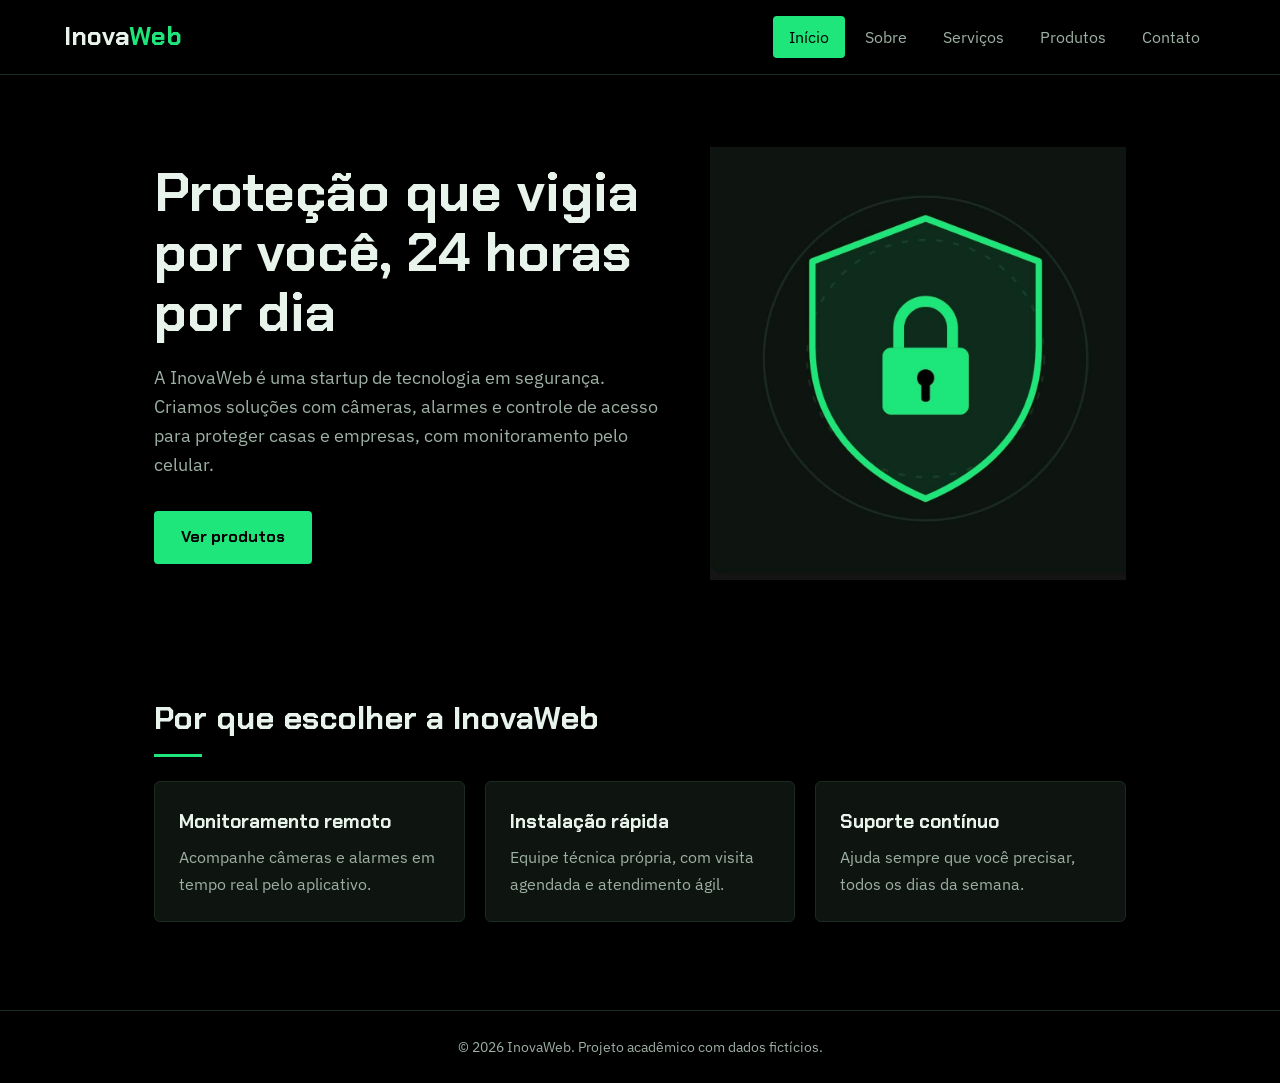
<file: index.html>
<!DOCTYPE html>
<html lang="pt-BR">
<head>
<meta charset="UTF-8">
<meta name="viewport" content="width=device-width, initial-scale=1">
<title>Início | InovaWeb</title>
<meta name="description" content="InovaWeb: tecnologia em segurança eletrônica.">
<link rel="stylesheet" href="css/style.css">
</head>
<body>
<header class="topo">
<a class="logo" href="index.html">Inova<span>Web</span></a>
<input type="checkbox" id="menu" class="menu-check">
<label for="menu" class="menu-btn" aria-label="Abrir ou fechar o menu">&#9776;</label>
<nav aria-label="Menu principal">
<ul><li><a href="index.html" aria-current="page">Início</a></li><li><a href="sobre.html">Sobre</a></li><li><a href="servicos.html">Serviços</a></li><li><a href="produtos.html">Produtos</a></li><li><a href="contato.html">Contato</a></li></ul>
</nav>
</header>
<main>
<section class="hero">
<div>
<h1>Proteção que vigia por você, 24 horas por dia</h1>
<p>A InovaWeb é uma startup de tecnologia em segurança. Criamos soluções com câmeras, alarmes e controle de acesso para proteger casas e empresas, com monitoramento pelo celular.</p>
<a class="botao" href="produtos.html">Ver produtos</a>
</div>
<img src="img/hero.jpeg" alt="Escudo verde com um cadeado no centro, símbolo de proteção digital">
</section>
<section class="faixa">
<h2>Por que escolher a InovaWeb</h2>
<div class="grade">
<article class="card"><h3>Monitoramento remoto</h3><p>Acompanhe câmeras e alarmes em tempo real pelo aplicativo.</p></article>
<article class="card"><h3>Instalação rápida</h3><p>Equipe técnica própria, com visita agendada e atendimento ágil.</p></article>
<article class="card"><h3>Suporte contínuo</h3><p>Ajuda sempre que você precisar, todos os dias da semana.</p></article>
</div>
</section>
</main>
<footer>
<p>&copy; 2026 InovaWeb. Projeto acadêmico com dados fictícios.</p>
</footer>
</body>
</html>
</file>
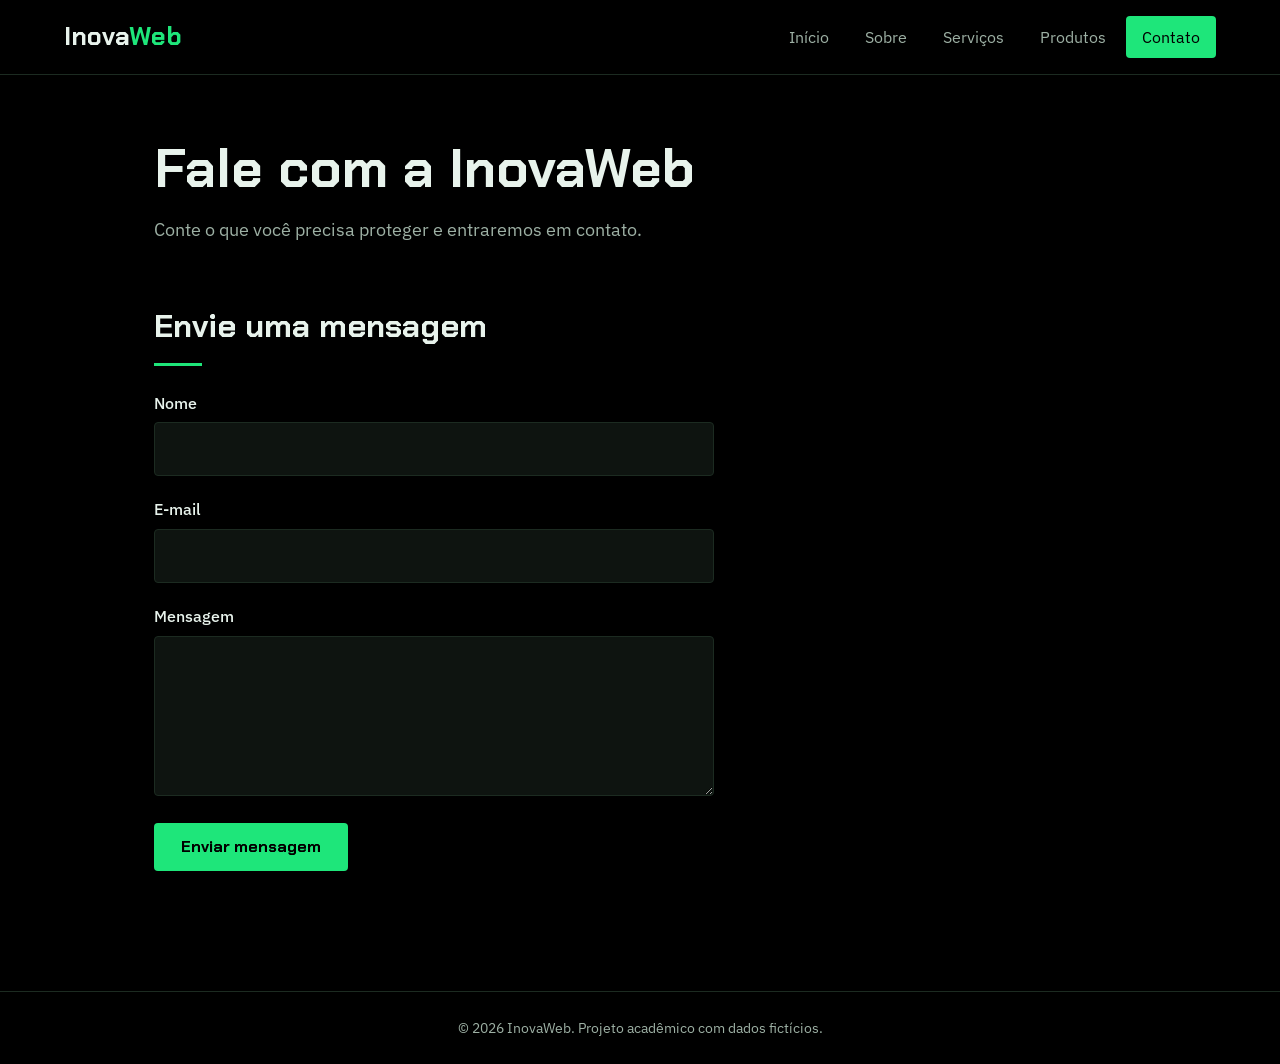
<file: contato.html>
<!DOCTYPE html>
<html lang="pt-BR">
<head>
<meta charset="UTF-8">
<meta name="viewport" content="width=device-width, initial-scale=1">
<title>Contato | InovaWeb</title>
<meta name="description" content="InovaWeb: tecnologia em segurança eletrônica.">
<link rel="stylesheet" href="css/style.css">
</head>
<body>
<header class="topo">
<a class="logo" href="index.html">Inova<span>Web</span></a>
<input type="checkbox" id="menu" class="menu-check">
<label for="menu" class="menu-btn" aria-label="Abrir ou fechar o menu">&#9776;</label>
<nav aria-label="Menu principal">
<ul><li><a href="index.html">Início</a></li><li><a href="sobre.html">Sobre</a></li><li><a href="servicos.html">Serviços</a></li><li><a href="produtos.html">Produtos</a></li><li><a href="contato.html" aria-current="page">Contato</a></li></ul>
</nav>
</header>
<main>
<section class="titulo-pagina">
<h1>Fale com a InovaWeb</h1>
<p>Conte o que você precisa proteger e entraremos em contato.</p>
</section>
<section class="bloco">
<h2>Envie uma mensagem</h2>
<form action="#" method="get">
<div><label for="nome">Nome</label><input type="text" id="nome" name="nome" required></div>
<div><label for="email">E-mail</label><input type="email" id="email" name="email" required></div>
<div><label for="mensagem">Mensagem</label><textarea id="mensagem" name="mensagem" rows="5" required></textarea></div>
<div><button type="submit">Enviar mensagem</button></div>
</form>
</section>
</main>
<footer>
<p>&copy; 2026 InovaWeb. Projeto acadêmico com dados fictícios.</p>
</footer>
</body>
</html>
</file>
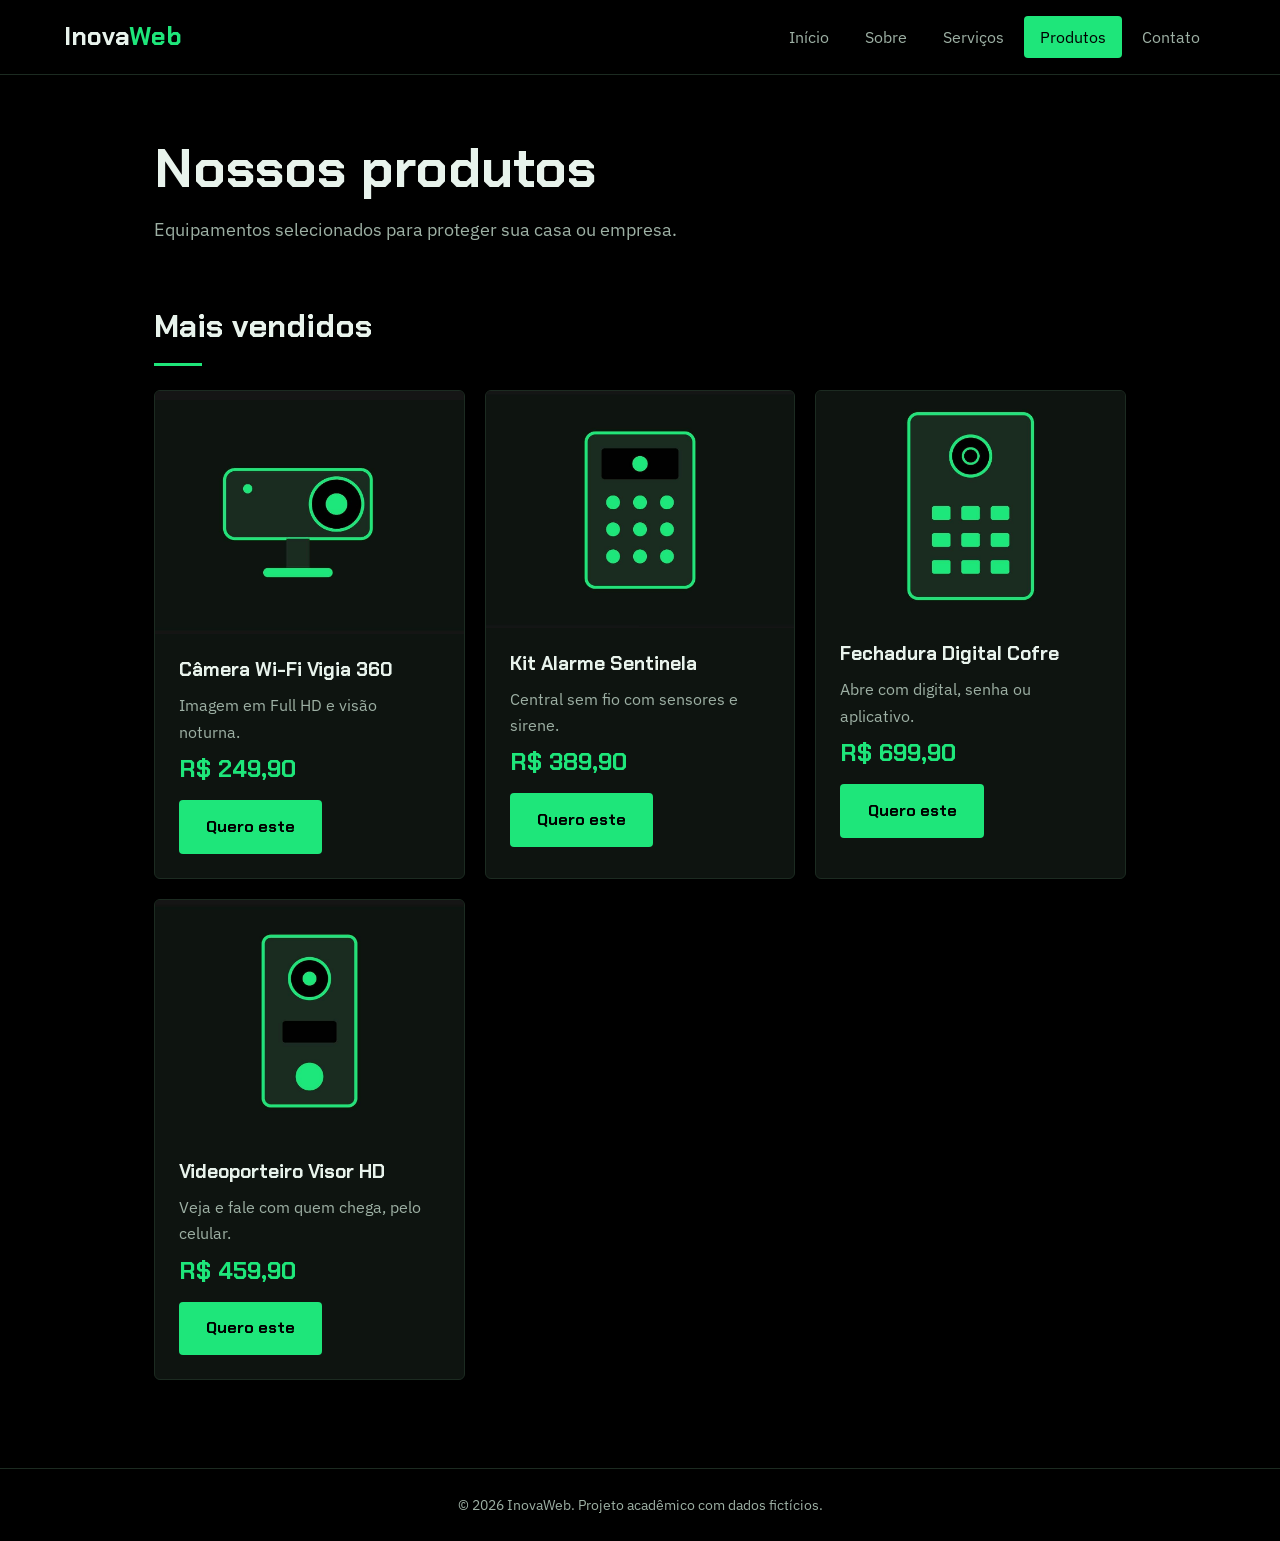
<file: produtos.html>
<!DOCTYPE html>
<html lang="pt-BR">
<head>
<meta charset="UTF-8">
<meta name="viewport" content="width=device-width, initial-scale=1">
<title>Produtos | InovaWeb</title>
<meta name="description" content="InovaWeb: tecnologia em segurança eletrônica.">
<link rel="stylesheet" href="css/style.css">
</head>
<body>
<header class="topo">
<a class="logo" href="index.html">Inova<span>Web</span></a>
<input type="checkbox" id="menu" class="menu-check">
<label for="menu" class="menu-btn" aria-label="Abrir ou fechar o menu">&#9776;</label>
<nav aria-label="Menu principal">
<ul><li><a href="index.html">Início</a></li><li><a href="sobre.html">Sobre</a></li><li><a href="servicos.html">Serviços</a></li><li><a href="produtos.html" aria-current="page">Produtos</a></li><li><a href="contato.html">Contato</a></li></ul>
</nav>
</header>
<main>
<section class="titulo-pagina">
<h1>Nossos produtos</h1>
<p>Equipamentos selecionados para proteger sua casa ou empresa.</p>
</section>
<section class="bloco">
<h2>Mais vendidos</h2>
<div class="grade">
<article class="card produto"><img src="img/camera.jpeg" alt="Câmera de segurança verde apoiada em um suporte"><div class="info"><h3>Câmera Wi-Fi Vigia 360</h3><p>Imagem em Full HD e visão noturna.</p><p class="preco">R$ 249,90</p><a class="botao" href="contato.html">Quero este</a></div></article>
<article class="card produto"><img src="img/alarme.jpeg" alt="Central de alarme com teclado numérico e luz verde"><div class="info"><h3>Kit Alarme Sentinela</h3><p>Central sem fio com sensores e sirene.</p><p class="preco">R$ 389,90</p><a class="botao" href="contato.html">Quero este</a></div></article>
<article class="card produto"><img src="img/fechadura.jpeg" alt="Fechadura digital com leitor de digital e teclado"><div class="info"><h3>Fechadura Digital Cofre</h3><p>Abre com digital, senha ou aplicativo.</p><p class="preco">R$ 699,90</p><a class="botao" href="contato.html">Quero este</a></div></article>
<article class="card produto"><img src="img/videoporteiro.jpeg" alt="Videoporteiro com câmera e botão de chamada"><div class="info"><h3>Videoporteiro Visor HD</h3><p>Veja e fale com quem chega, pelo celular.</p><p class="preco">R$ 459,90</p><a class="botao" href="contato.html">Quero este</a></div></article>
</div>
</section>
</main>
<footer>
<p>&copy; 2026 InovaWeb. Projeto acadêmico com dados fictícios.</p>
</footer>
</body>
</html>
</file>
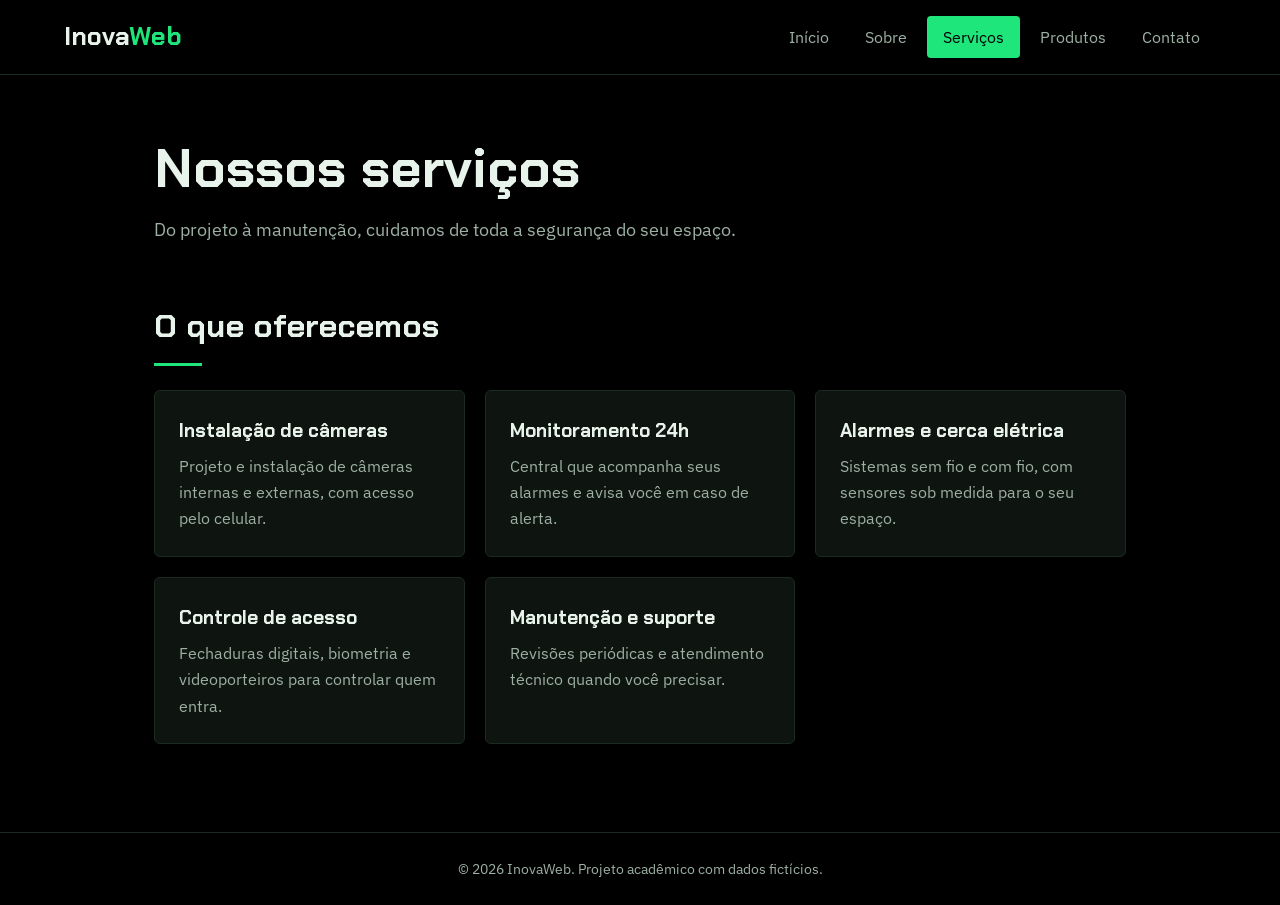
<file: servicos.html>
<!DOCTYPE html>
<html lang="pt-BR">
<head>
<meta charset="UTF-8">
<meta name="viewport" content="width=device-width, initial-scale=1">
<title>Serviços | InovaWeb</title>
<meta name="description" content="InovaWeb: tecnologia em segurança eletrônica.">
<link rel="stylesheet" href="css/style.css">
</head>
<body>
<header class="topo">
<a class="logo" href="index.html">Inova<span>Web</span></a>
<input type="checkbox" id="menu" class="menu-check">
<label for="menu" class="menu-btn" aria-label="Abrir ou fechar o menu">&#9776;</label>
<nav aria-label="Menu principal">
<ul><li><a href="index.html">Início</a></li><li><a href="sobre.html">Sobre</a></li><li><a href="servicos.html" aria-current="page">Serviços</a></li><li><a href="produtos.html">Produtos</a></li><li><a href="contato.html">Contato</a></li></ul>
</nav>
</header>
<main>
<section class="titulo-pagina">
<h1>Nossos serviços</h1>
<p>Do projeto à manutenção, cuidamos de toda a segurança do seu espaço.</p>
</section>
<section class="bloco">
<h2>O que oferecemos</h2>
<ul class="grade">
<li class="card"><h3>Instalação de câmeras</h3><p>Projeto e instalação de câmeras internas e externas, com acesso pelo celular.</p></li>
<li class="card"><h3>Monitoramento 24h</h3><p>Central que acompanha seus alarmes e avisa você em caso de alerta.</p></li>
<li class="card"><h3>Alarmes e cerca elétrica</h3><p>Sistemas sem fio e com fio, com sensores sob medida para o seu espaço.</p></li>
<li class="card"><h3>Controle de acesso</h3><p>Fechaduras digitais, biometria e videoporteiros para controlar quem entra.</p></li>
<li class="card"><h3>Manutenção e suporte</h3><p>Revisões periódicas e atendimento técnico quando você precisar.</p></li>
</ul>
</section>
</main>
<footer>
<p>&copy; 2026 InovaWeb. Projeto acadêmico com dados fictícios.</p>
</footer>
</body>
</html>
</file>
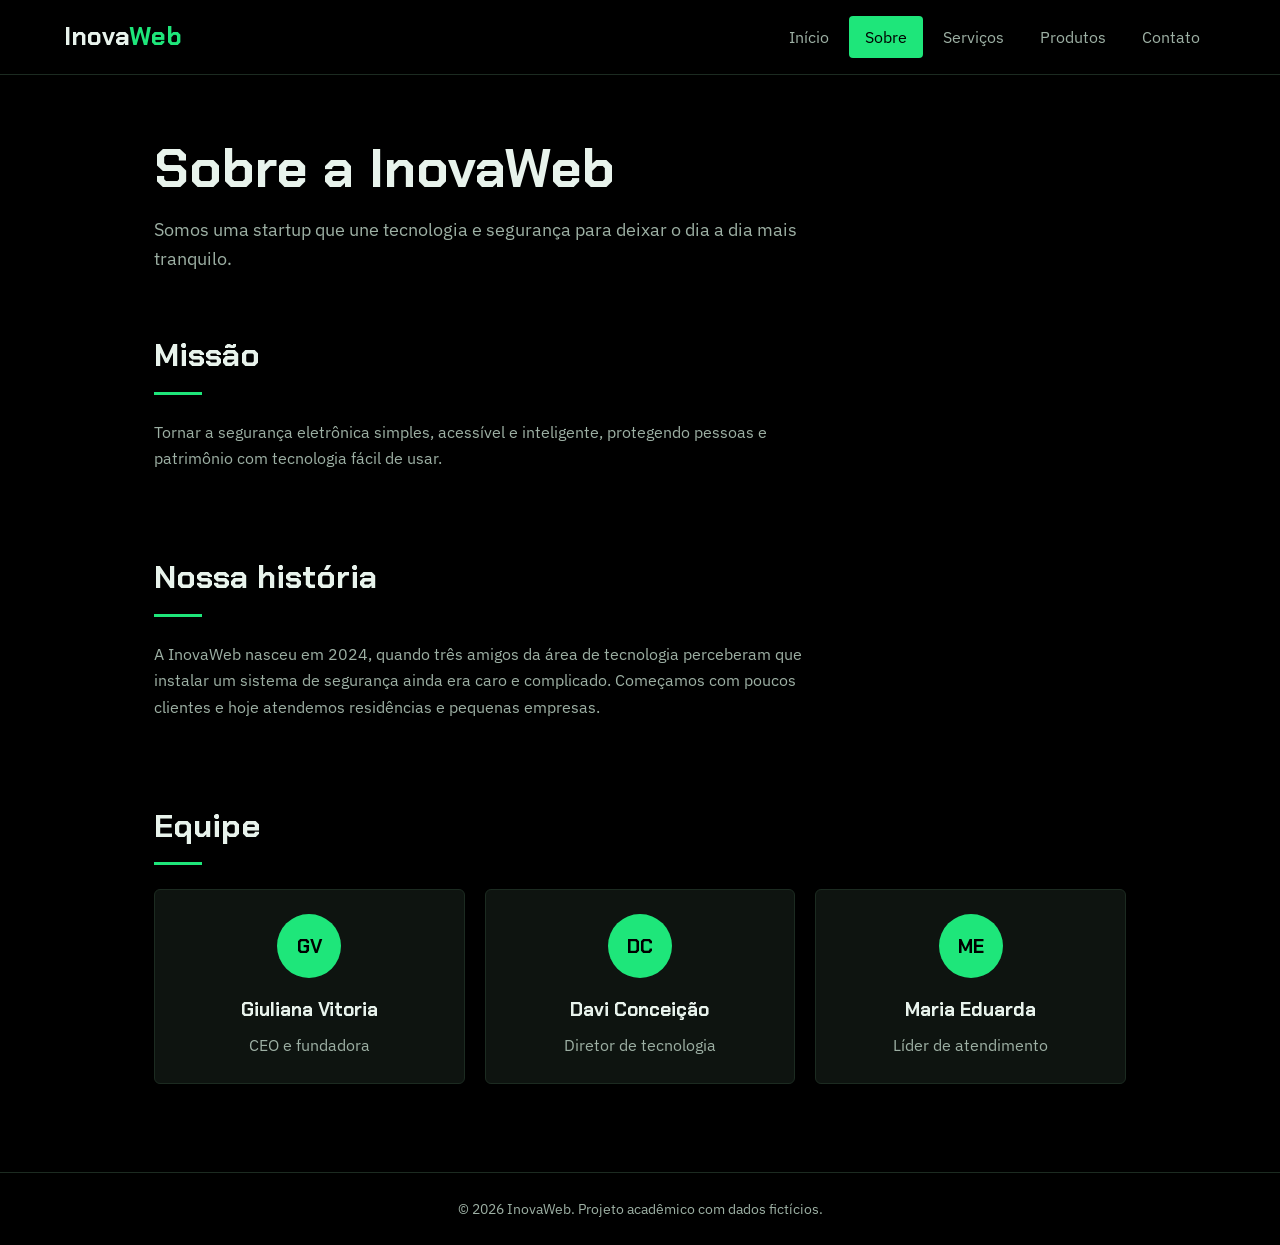
<file: sobre.html>
<!DOCTYPE html>
<html lang="pt-BR">
<head>
<meta charset="UTF-8">
<meta name="viewport" content="width=device-width, initial-scale=1">
<title>Sobre | InovaWeb</title>
<meta name="description" content="InovaWeb: tecnologia em segurança eletrônica.">
<link rel="stylesheet" href="css/style.css">
</head>
<body>
<header class="topo">
<a class="logo" href="index.html">Inova<span>Web</span></a>
<input type="checkbox" id="menu" class="menu-check">
<label for="menu" class="menu-btn" aria-label="Abrir ou fechar o menu">&#9776;</label>
<nav aria-label="Menu principal">
<ul><li><a href="index.html">Início</a></li><li><a href="sobre.html" aria-current="page">Sobre</a></li><li><a href="servicos.html">Serviços</a></li><li><a href="produtos.html">Produtos</a></li><li><a href="contato.html">Contato</a></li></ul>
</nav>
</header>
<main>
<section class="titulo-pagina">
<h1>Sobre a InovaWeb</h1>
<p>Somos uma startup que une tecnologia e segurança para deixar o dia a dia mais tranquilo.</p>
</section>
<section class="bloco">
<h2>Missão</h2>
<p>Tornar a segurança eletrônica simples, acessível e inteligente, protegendo pessoas e patrimônio com tecnologia fácil de usar.</p>
</section>
<section class="bloco">
<h2>Nossa história</h2>
<p>A InovaWeb nasceu em 2024, quando três amigos da área de tecnologia perceberam que instalar um sistema de segurança ainda era caro e complicado. Começamos com poucos clientes e hoje atendemos residências e pequenas empresas.</p>
</section>
<section class="bloco">
<h2>Equipe</h2>
<div class="grade">
<article class="card pessoa"><span class="avatar" aria-hidden="true">GV</span><h3>Giuliana Vitoria</h3><p>CEO e fundadora</p></article>
<article class="card pessoa"><span class="avatar" aria-hidden="true">DC</span><h3>Davi Conceição </h3><p>Diretor de tecnologia</p></article>
<article class="card pessoa"><span class="avatar" aria-hidden="true">ME</span><h3>Maria Eduarda</h3><p>Líder de atendimento</p></article>
</div>
</section>
</main>
<footer>
<p>&copy; 2026 InovaWeb. Projeto acadêmico com dados fictícios.</p>
</footer>
</body>
</html>
</file>
<file: css/style.css>
@import url('https://fonts.googleapis.com/css2?family=Chakra+Petch:wght@600;700&family=IBM+Plex+Sans:wght@400;500&display=swap');
:root{--preto:#000;--painel:#0e1410;--borda:#1c2b21;--verde:#1ee67a;--verde-escuro:#0f9d58;--texto:#e8f3ec;--suave:#9db0a4}
*{box-sizing:border-box;margin:0;padding:0}
body{font-family:'IBM Plex Sans','Segoe UI',Arial,sans-serif;background:var(--preto);color:var(--texto);line-height:1.65}
img{max-width:100%;height:auto;display:block}
h1,h2,h3,.logo,.botao,button{font-family:'Chakra Petch','Segoe UI',Arial,sans-serif}
h1{font-size:clamp(2.1rem,5.5vw,3.4rem);line-height:1.1}
h2{font-size:clamp(1.5rem,3.5vw,2rem);margin-bottom:1.5rem}
h2::after{content:"";display:block;width:48px;height:3px;margin-top:.6rem;background:var(--verde)}
h3{font-size:1.2rem;margin-bottom:.4rem}
p{color:var(--suave);max-width:65ch}
a{color:inherit}
:focus-visible{outline:2px solid var(--verde);outline-offset:3px}
.topo{position:sticky;top:0;z-index:10;display:flex;align-items:center;justify-content:space-between;padding:1rem 5%;background:var(--preto);border-bottom:1px solid var(--borda)}
.logo{font-size:1.6rem;font-weight:700;text-decoration:none}
.logo span{color:var(--verde)}
nav ul{display:flex;gap:.25rem;list-style:none}
nav a{display:block;padding:.5rem 1rem;border-radius:4px;text-decoration:none;color:var(--suave)}
nav a:hover{color:var(--verde)}
nav a[aria-current="page"]{color:var(--preto);background:var(--verde)}
.menu-check,.menu-btn{display:none}
main{max-width:1100px;margin:0 auto;padding:0 5%}
.hero{display:grid;grid-template-columns:1.1fr .9fr;gap:3rem;align-items:center;padding:4.5rem 0}
.hero p{margin:1.25rem 0 2rem;font-size:1.1rem}
.botao,button{display:inline-block;padding:.85rem 1.7rem;border:0;border-radius:4px;background:var(--verde);color:var(--preto);font-size:1rem;font-weight:700;text-decoration:none;cursor:pointer}
.botao:hover,button:hover{background:var(--texto)}
.faixa,.bloco{padding:2.5rem 0}
.titulo-pagina{padding:4rem 0 1rem}
.titulo-pagina p{margin-top:1rem;font-size:1.1rem}
.grade{display:grid;grid-template-columns:repeat(auto-fit,minmax(230px,1fr));gap:1.25rem;list-style:none}
.card{background:var(--painel);border:1px solid var(--borda);border-radius:6px;padding:1.5rem}
.pessoa{text-align:center}
.pessoa p{margin:0 auto}
.avatar{display:grid;place-items:center;width:64px;height:64px;margin:0 auto 1rem;border-radius:50%;background:var(--verde);color:var(--preto);font:700 1.2rem 'Chakra Petch',sans-serif}
.produto{padding:0;overflow:hidden}
.produto:hover{border-color:var(--verde)}
.produto .info{padding:1.25rem 1.5rem 1.5rem}
.preco{color:var(--verde);font:700 1.5rem 'Chakra Petch',sans-serif;margin:.5rem 0 1rem}
form{max-width:560px;display:grid;gap:1.25rem;padding-bottom:2rem}
label{display:block;font-weight:500}
input,textarea{width:100%;margin-top:.4rem;padding:.8rem 1rem;border:1px solid var(--borda);border-radius:4px;background:var(--painel);color:var(--texto);font:inherit}
input:focus,textarea:focus{border-color:var(--verde)}
footer{margin-top:3rem;padding:1.5rem 5%;border-top:1px solid var(--borda);text-align:center;font-size:.9rem;color:var(--suave)}
footer p{margin:0 auto}
@media(max-width:720px){
.hero{grid-template-columns:1fr;gap:2rem;padding:2.5rem 0}
.hero img{order:-1;max-width:240px;margin:0 auto}
.menu-btn{display:block;font-size:1.7rem;line-height:1;color:var(--verde);cursor:pointer;padding:.3rem .6rem}
nav{display:none;position:absolute;top:100%;left:0;right:0;background:var(--preto);border-bottom:1px solid var(--borda);padding:.5rem 5% 1rem}
.menu-check:checked ~ nav{display:block}
nav ul{flex-direction:column}
}
</file>
